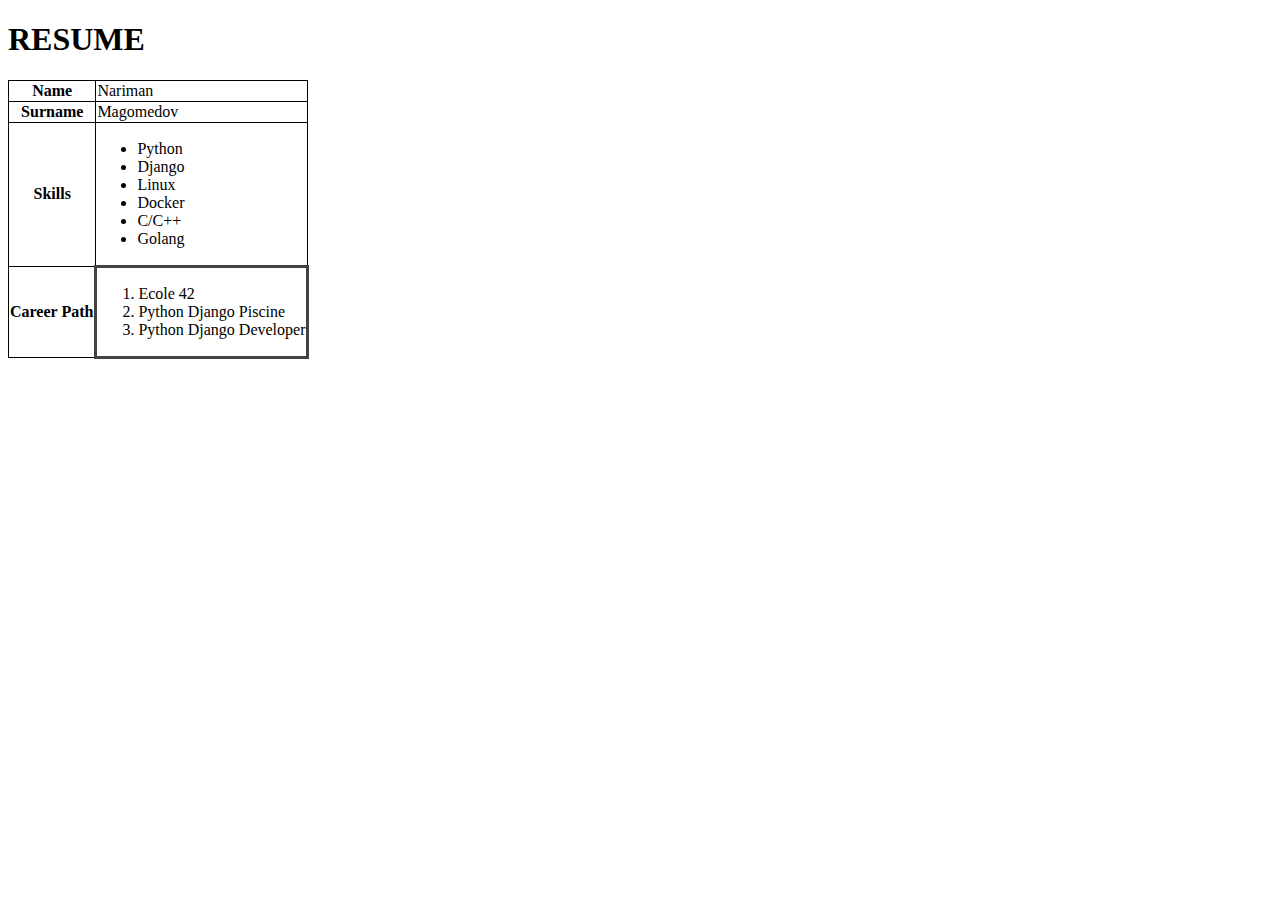
<file: d00/ex01/cv.html>
<!DOCTYPE html>

<html>
    <head>
        <title>CV</title>
    </head>
    <style>
        table, th, td {
            border : 1px solid rgb(0, 0, 0);
            border-collapse: collapse;
        }
    </style>
    <body>
        <h1>RESUME</h1>
        <table>
            <tr>
                <th>Name</th>
                <td>Nariman</td>
            </tr>
            <tr>
                <th>Surname</th>
                <td>Magomedov</td>
            </tr>
            <tr>
                <th>Skills</th>
                <td>
                    <ul>
                        <li>Python</li>
                        <li>Django</li>
                        <li>Linux</li>
                        <li>Docker</li>
                        <li>C/C++</li>
                        <li>Golang</li>
                    </ul>
                </td>
            </tr>
            <tr>
                <th>Career Path</th>
                <td style="border: solid; border-color: #424242">
                    <ol>
                        <li>Ecole 42</li>
                        <li>Python Django Piscine</li>
                        <li>Python Django Developer</li>
                    </ol>
                </td>
            </tr>
        </table>
    </body>
</html>
</file>
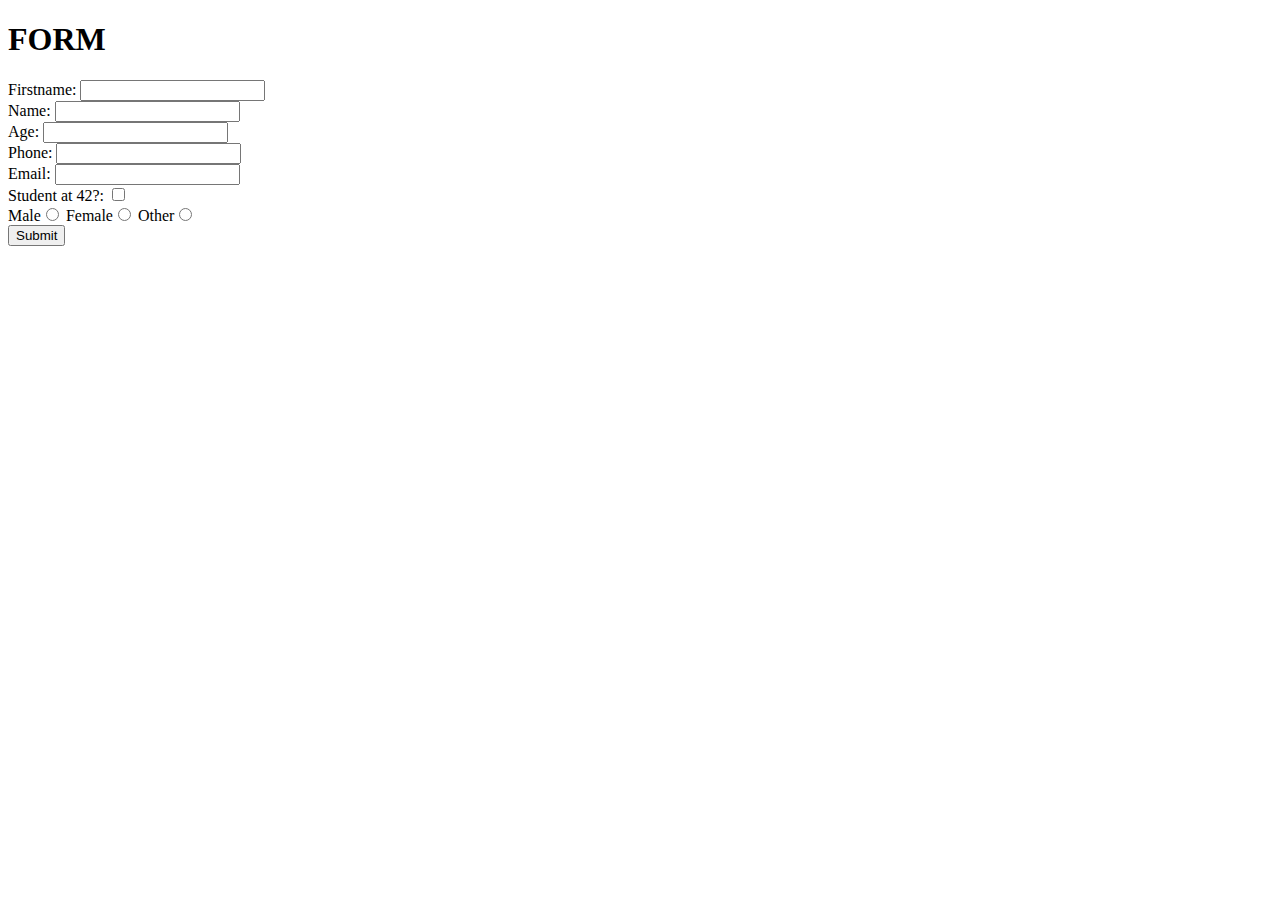
<file: d00/ex02/form.html>
<!DOCTYPE html>
<html>
    <head>
        <title>FORM</title>
        <script src="popup.js"></script>
    </head>
    <body>
        <h1>FORM</h1>
        <form>
            Firstname: <input type="text" id="firstname"><br>
            Name: <input type="text" id="name"><br>
            Age: <input type="number" id="age"><br>
            Phone: <input type="tel" id="phone"><br>
            Email: <input type="email" id="email"><br>
            Student at 42?: <input type="checkbox" id="student"><br>

            Male<input type="radio" id="gender_male" value="Male" name="gender">
            Female<input type="radio" id="gender_female" value="Female" name="gender">
            Other<input type="radio" id="gender_other" value="Other" name="gender"><br>

            <input type="button" onclick="displayFormContents();" value="Submit">
        </form>
    </body>
</html>
</file>
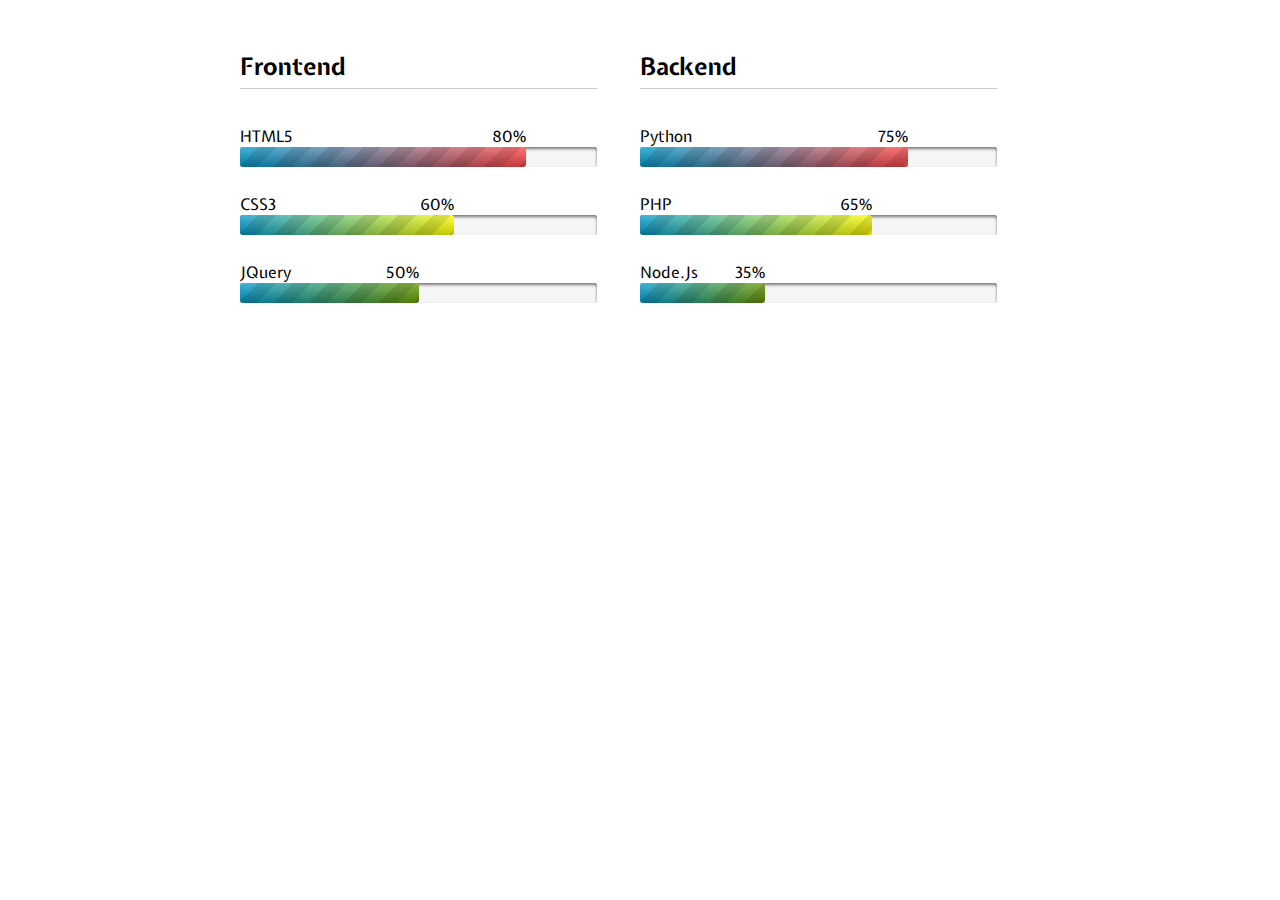
<file: d00/ex03/copy.html>
<!DOCTYPE html>
<html>
    <head>
        <title>COPY</title>
        <link rel="stylesheet" href="style.css">
    </head>
    <body>
        <ul>
            <li>
                <h2>Frontend</h2>
                <p data-value=80 style="width: 80%">HTML5</p>
                <progress class="html5" value="80" max="100"></progress>
                <p data-value=60 style="width: 60%">CSS3</p>
                <progress class="css3" value="60" max="100"></progress>
                <p data-value=50 style="width: 50%">JQuery</p>
                <progress class="jquery" value="50" max="100"></progress>
            </li>
        </ul>
        <ul>
            <li>
                <h2>Backend</h2>
                <p data-value=75 style="width: 75%">Python</p>
                <progress class="python" value="75" max="100"></progress>
                <p data-value=65 style="width: 65%">PHP</p>
                <progress class="css3" value="65" max="100"></progress>
                <p data-value=35 style="width: 35%">Node.Js</p>
                <progress class="jquery" value="35" max="100"></progress>
            </li>
        </ul>
    </body>
</html>
</file>
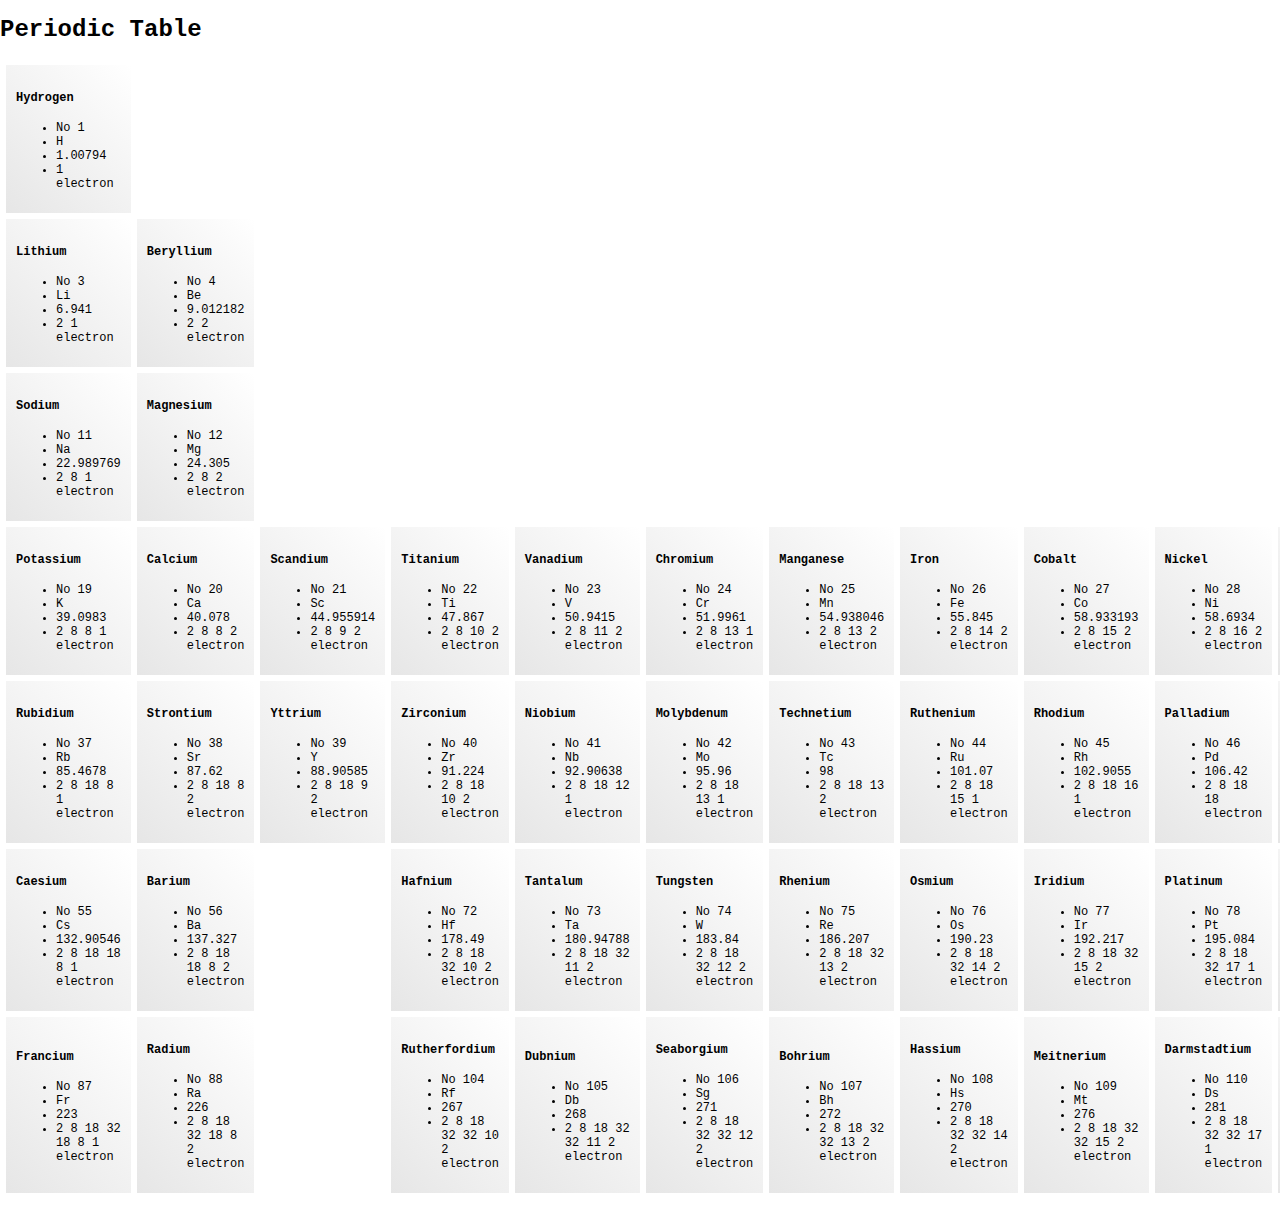
<file: d01/ex07/periodic_table.html>
<!DOCTYPE html>
    <html>
        <head>
            <title>Periodic Table</title>
            <link href="periodic_table.css" rel="stylesheet">
        </head>
        <body>
            <h1>Periodic Table</h1>
            <table>
                <tr>
	<td class="cell">
        <h4>Hydrogen</h4>
        <ul>
            <li>No 1</li>
            <li>H</li>
            <li>1.00794</li>
            <li>1 electron</li>
        </ul>
    </td>
	<td></td>
<td></td>
<td></td>
<td></td>
<td></td>
<td></td>
<td></td>
<td></td>
<td></td>
<td></td>
<td></td>
<td></td>
<td></td>
<td></td>
<td></td>
<td></td>

	<td class="cell">
        <h4>Helium</h4>
        <ul>
            <li>No 2</li>
            <li>He</li>
            <li>4.002602</li>
            <li>2 electron</li>
        </ul>
    </td>
	</tr>
<tr>

	<td class="cell">
        <h4>Lithium</h4>
        <ul>
            <li>No 3</li>
            <li>Li</li>
            <li>6.941</li>
            <li>2 1 electron</li>
        </ul>
    </td>
	
	<td class="cell">
        <h4>Beryllium</h4>
        <ul>
            <li>No 4</li>
            <li>Be</li>
            <li>9.012182</li>
            <li>2 2 electron</li>
        </ul>
    </td>
	<td></td>
<td></td>
<td></td>
<td></td>
<td></td>
<td></td>
<td></td>
<td></td>
<td></td>
<td></td>

	<td class="cell">
        <h4>Boron</h4>
        <ul>
            <li>No 5</li>
            <li>B</li>
            <li>10.811</li>
            <li>2 3 electron</li>
        </ul>
    </td>
	
	<td class="cell">
        <h4>Carbon</h4>
        <ul>
            <li>No 6</li>
            <li>C</li>
            <li>12.0107</li>
            <li>2 4 electron</li>
        </ul>
    </td>
	
	<td class="cell">
        <h4>Nitrogen</h4>
        <ul>
            <li>No 7</li>
            <li>N</li>
            <li>14.0067</li>
            <li>2 5 electron</li>
        </ul>
    </td>
	
	<td class="cell">
        <h4>Oxygen</h4>
        <ul>
            <li>No 8</li>
            <li>O</li>
            <li>15.9994</li>
            <li>2 6 electron</li>
        </ul>
    </td>
	
	<td class="cell">
        <h4>Fluorine</h4>
        <ul>
            <li>No 9</li>
            <li>F</li>
            <li>18.998404</li>
            <li>2 7 electron</li>
        </ul>
    </td>
	
	<td class="cell">
        <h4>Neon</h4>
        <ul>
            <li>No 10</li>
            <li>Ne</li>
            <li>20.1797</li>
            <li>2 8 electron</li>
        </ul>
    </td>
	</tr>
<tr>

	<td class="cell">
        <h4>Sodium</h4>
        <ul>
            <li>No 11</li>
            <li>Na</li>
            <li>22.989769</li>
            <li>2 8 1 electron</li>
        </ul>
    </td>
	
	<td class="cell">
        <h4>Magnesium</h4>
        <ul>
            <li>No 12</li>
            <li>Mg</li>
            <li>24.305</li>
            <li>2 8 2 electron</li>
        </ul>
    </td>
	<td></td>
<td></td>
<td></td>
<td></td>
<td></td>
<td></td>
<td></td>
<td></td>
<td></td>
<td></td>

	<td class="cell">
        <h4>Aluminium</h4>
        <ul>
            <li>No 13</li>
            <li>Al</li>
            <li>26.981539</li>
            <li>2 8 3 electron</li>
        </ul>
    </td>
	
	<td class="cell">
        <h4>Silicon</h4>
        <ul>
            <li>No 14</li>
            <li>Si</li>
            <li>28.0855</li>
            <li>2 8 4 electron</li>
        </ul>
    </td>
	
	<td class="cell">
        <h4>Phosphorus</h4>
        <ul>
            <li>No 15</li>
            <li>P</li>
            <li>30.973763</li>
            <li>2 8 5 electron</li>
        </ul>
    </td>
	
	<td class="cell">
        <h4>Sulfur</h4>
        <ul>
            <li>No 16</li>
            <li>S</li>
            <li>32.065</li>
            <li>2 8 6 electron</li>
        </ul>
    </td>
	
	<td class="cell">
        <h4>Chlorine</h4>
        <ul>
            <li>No 17</li>
            <li>Cl</li>
            <li>35.453</li>
            <li>2 8 7 electron</li>
        </ul>
    </td>
	
	<td class="cell">
        <h4>Argon</h4>
        <ul>
            <li>No 18</li>
            <li>Ar</li>
            <li>39.948</li>
            <li>2 8 8 electron</li>
        </ul>
    </td>
	</tr>
<tr>

	<td class="cell">
        <h4>Potassium</h4>
        <ul>
            <li>No 19</li>
            <li>K</li>
            <li>39.0983</li>
            <li>2 8 8 1 electron</li>
        </ul>
    </td>
	
	<td class="cell">
        <h4>Calcium</h4>
        <ul>
            <li>No 20</li>
            <li>Ca</li>
            <li>40.078</li>
            <li>2 8 8 2 electron</li>
        </ul>
    </td>
	
	<td class="cell">
        <h4>Scandium</h4>
        <ul>
            <li>No 21</li>
            <li>Sc</li>
            <li>44.955914</li>
            <li>2 8 9 2 electron</li>
        </ul>
    </td>
	
	<td class="cell">
        <h4>Titanium</h4>
        <ul>
            <li>No 22</li>
            <li>Ti</li>
            <li>47.867</li>
            <li>2 8 10 2 electron</li>
        </ul>
    </td>
	
	<td class="cell">
        <h4>Vanadium</h4>
        <ul>
            <li>No 23</li>
            <li>V</li>
            <li>50.9415</li>
            <li>2 8 11 2 electron</li>
        </ul>
    </td>
	
	<td class="cell">
        <h4>Chromium</h4>
        <ul>
            <li>No 24</li>
            <li>Cr</li>
            <li>51.9961</li>
            <li>2 8 13 1 electron</li>
        </ul>
    </td>
	
	<td class="cell">
        <h4>Manganese</h4>
        <ul>
            <li>No 25</li>
            <li>Mn</li>
            <li>54.938046</li>
            <li>2 8 13 2 electron</li>
        </ul>
    </td>
	
	<td class="cell">
        <h4>Iron</h4>
        <ul>
            <li>No 26</li>
            <li>Fe</li>
            <li>55.845</li>
            <li>2 8 14 2 electron</li>
        </ul>
    </td>
	
	<td class="cell">
        <h4>Cobalt</h4>
        <ul>
            <li>No 27</li>
            <li>Co</li>
            <li>58.933193</li>
            <li>2 8 15 2 electron</li>
        </ul>
    </td>
	
	<td class="cell">
        <h4>Nickel</h4>
        <ul>
            <li>No 28</li>
            <li>Ni</li>
            <li>58.6934</li>
            <li>2 8 16 2 electron</li>
        </ul>
    </td>
	
	<td class="cell">
        <h4>Copper</h4>
        <ul>
            <li>No 29</li>
            <li>Cu</li>
            <li>63.546</li>
            <li>2 8 18 1 electron</li>
        </ul>
    </td>
	
	<td class="cell">
        <h4>Zinc</h4>
        <ul>
            <li>No 30</li>
            <li>Zn</li>
            <li>65.38</li>
            <li>2 8 18 2 electron</li>
        </ul>
    </td>
	
	<td class="cell">
        <h4>Gallium</h4>
        <ul>
            <li>No 31</li>
            <li>Ga</li>
            <li>69.723</li>
            <li>2 8 18 3 electron</li>
        </ul>
    </td>
	
	<td class="cell">
        <h4>Germanium</h4>
        <ul>
            <li>No 32</li>
            <li>Ge</li>
            <li>72.63</li>
            <li>2 8 18 4 electron</li>
        </ul>
    </td>
	
	<td class="cell">
        <h4>Arsenic</h4>
        <ul>
            <li>No 33</li>
            <li>As</li>
            <li>74.9216</li>
            <li>2 8 18 5 electron</li>
        </ul>
    </td>
	
	<td class="cell">
        <h4>Selenium</h4>
        <ul>
            <li>No 34</li>
            <li>Se</li>
            <li>78.96</li>
            <li>2 8 18 6 electron</li>
        </ul>
    </td>
	
	<td class="cell">
        <h4>Bromine</h4>
        <ul>
            <li>No 35</li>
            <li>Br</li>
            <li>79.904</li>
            <li>2 8 18 7 electron</li>
        </ul>
    </td>
	
	<td class="cell">
        <h4>Krypton</h4>
        <ul>
            <li>No 36</li>
            <li>Kr</li>
            <li>83.798</li>
            <li>2 8 18 8 electron</li>
        </ul>
    </td>
	</tr>
<tr>

	<td class="cell">
        <h4>Rubidium</h4>
        <ul>
            <li>No 37</li>
            <li>Rb</li>
            <li>85.4678</li>
            <li>2 8 18 8 1 electron</li>
        </ul>
    </td>
	
	<td class="cell">
        <h4>Strontium</h4>
        <ul>
            <li>No 38</li>
            <li>Sr</li>
            <li>87.62</li>
            <li>2 8 18 8 2 electron</li>
        </ul>
    </td>
	
	<td class="cell">
        <h4>Yttrium</h4>
        <ul>
            <li>No 39</li>
            <li>Y</li>
            <li>88.90585</li>
            <li>2 8 18 9 2 electron</li>
        </ul>
    </td>
	
	<td class="cell">
        <h4>Zirconium</h4>
        <ul>
            <li>No 40</li>
            <li>Zr</li>
            <li>91.224</li>
            <li>2 8 18 10 2 electron</li>
        </ul>
    </td>
	
	<td class="cell">
        <h4>Niobium</h4>
        <ul>
            <li>No 41</li>
            <li>Nb</li>
            <li>92.90638</li>
            <li>2 8 18 12 1 electron</li>
        </ul>
    </td>
	
	<td class="cell">
        <h4>Molybdenum</h4>
        <ul>
            <li>No 42</li>
            <li>Mo</li>
            <li>95.96</li>
            <li>2 8 18 13 1 electron</li>
        </ul>
    </td>
	
	<td class="cell">
        <h4>Technetium</h4>
        <ul>
            <li>No 43</li>
            <li>Tc</li>
            <li>98</li>
            <li>2 8 18 13 2 electron</li>
        </ul>
    </td>
	
	<td class="cell">
        <h4>Ruthenium</h4>
        <ul>
            <li>No 44</li>
            <li>Ru</li>
            <li>101.07</li>
            <li>2 8 18 15 1 electron</li>
        </ul>
    </td>
	
	<td class="cell">
        <h4>Rhodium</h4>
        <ul>
            <li>No 45</li>
            <li>Rh</li>
            <li>102.9055</li>
            <li>2 8 18 16 1 electron</li>
        </ul>
    </td>
	
	<td class="cell">
        <h4>Palladium</h4>
        <ul>
            <li>No 46</li>
            <li>Pd</li>
            <li>106.42</li>
            <li>2 8 18 18 electron</li>
        </ul>
    </td>
	
	<td class="cell">
        <h4>Silver</h4>
        <ul>
            <li>No 47</li>
            <li>Ag</li>
            <li>107.8682</li>
            <li>2 8 18 18 1 electron</li>
        </ul>
    </td>
	
	<td class="cell">
        <h4>Cadmium</h4>
        <ul>
            <li>No 48</li>
            <li>Cd</li>
            <li>112.411</li>
            <li>2 8 18 18 2 electron</li>
        </ul>
    </td>
	
	<td class="cell">
        <h4>Indium</h4>
        <ul>
            <li>No 49</li>
            <li>In</li>
            <li>114.818</li>
            <li>2 8 18 18 3 electron</li>
        </ul>
    </td>
	
	<td class="cell">
        <h4>Tin</h4>
        <ul>
            <li>No 50</li>
            <li>Sn</li>
            <li>118.71</li>
            <li>2 8 18 18 4 electron</li>
        </ul>
    </td>
	
	<td class="cell">
        <h4>Antimony</h4>
        <ul>
            <li>No 51</li>
            <li>Sb</li>
            <li>121.76</li>
            <li>2 8 18 18 5 electron</li>
        </ul>
    </td>
	
	<td class="cell">
        <h4>Tellurium</h4>
        <ul>
            <li>No 52</li>
            <li>Te</li>
            <li>127.6</li>
            <li>2 8 18 18 6 electron</li>
        </ul>
    </td>
	
	<td class="cell">
        <h4>Iodine</h4>
        <ul>
            <li>No 53</li>
            <li>I</li>
            <li>126.90447</li>
            <li>2 8 18 18 7 electron</li>
        </ul>
    </td>
	
	<td class="cell">
        <h4>Xenon</h4>
        <ul>
            <li>No 54</li>
            <li>Xe</li>
            <li>131.293</li>
            <li>2 8 18 18 8 electron</li>
        </ul>
    </td>
	</tr>
<tr>

	<td class="cell">
        <h4>Caesium</h4>
        <ul>
            <li>No 55</li>
            <li>Cs</li>
            <li>132.90546</li>
            <li>2 8 18 18 8 1 electron</li>
        </ul>
    </td>
	
	<td class="cell">
        <h4>Barium</h4>
        <ul>
            <li>No 56</li>
            <li>Ba</li>
            <li>137.327</li>
            <li>2 8 18 18 8 2 electron</li>
        </ul>
    </td>
	<td></td>

	<td class="cell">
        <h4>Hafnium</h4>
        <ul>
            <li>No 72</li>
            <li>Hf</li>
            <li>178.49</li>
            <li>2 8 18 32 10 2 electron</li>
        </ul>
    </td>
	
	<td class="cell">
        <h4>Tantalum</h4>
        <ul>
            <li>No 73</li>
            <li>Ta</li>
            <li>180.94788</li>
            <li>2 8 18 32 11 2 electron</li>
        </ul>
    </td>
	
	<td class="cell">
        <h4>Tungsten</h4>
        <ul>
            <li>No 74</li>
            <li>W</li>
            <li>183.84</li>
            <li>2 8 18 32 12 2 electron</li>
        </ul>
    </td>
	
	<td class="cell">
        <h4>Rhenium</h4>
        <ul>
            <li>No 75</li>
            <li>Re</li>
            <li>186.207</li>
            <li>2 8 18 32 13 2 electron</li>
        </ul>
    </td>
	
	<td class="cell">
        <h4>Osmium</h4>
        <ul>
            <li>No 76</li>
            <li>Os</li>
            <li>190.23</li>
            <li>2 8 18 32 14 2 electron</li>
        </ul>
    </td>
	
	<td class="cell">
        <h4>Iridium</h4>
        <ul>
            <li>No 77</li>
            <li>Ir</li>
            <li>192.217</li>
            <li>2 8 18 32 15 2 electron</li>
        </ul>
    </td>
	
	<td class="cell">
        <h4>Platinum</h4>
        <ul>
            <li>No 78</li>
            <li>Pt</li>
            <li>195.084</li>
            <li>2 8 18 32 17 1 electron</li>
        </ul>
    </td>
	
	<td class="cell">
        <h4>Gold</h4>
        <ul>
            <li>No 79</li>
            <li>Au</li>
            <li>196.96657</li>
            <li>2 8 18 32 18 1 electron</li>
        </ul>
    </td>
	
	<td class="cell">
        <h4>Mercury</h4>
        <ul>
            <li>No 80</li>
            <li>Hg</li>
            <li>200.59</li>
            <li>2 8 18 32 18 2 electron</li>
        </ul>
    </td>
	
	<td class="cell">
        <h4>Thallium</h4>
        <ul>
            <li>No 81</li>
            <li>Tl</li>
            <li>204.3833</li>
            <li>2 8 18 32 18 3 electron</li>
        </ul>
    </td>
	
	<td class="cell">
        <h4>Lead</h4>
        <ul>
            <li>No 82</li>
            <li>Pb</li>
            <li>207.2</li>
            <li>2 8 18 32 18 4 electron</li>
        </ul>
    </td>
	
	<td class="cell">
        <h4>Bismuth</h4>
        <ul>
            <li>No 83</li>
            <li>Bi</li>
            <li>208.9804</li>
            <li>2 8 18 32 18 5 electron</li>
        </ul>
    </td>
	
	<td class="cell">
        <h4>Polonium</h4>
        <ul>
            <li>No 84</li>
            <li>Po</li>
            <li>209</li>
            <li>2 8 18 32 18 6 electron</li>
        </ul>
    </td>
	
	<td class="cell">
        <h4>Astatine</h4>
        <ul>
            <li>No 85</li>
            <li>At</li>
            <li>210</li>
            <li>2 8 18 32 18 7 electron</li>
        </ul>
    </td>
	
	<td class="cell">
        <h4>Radon</h4>
        <ul>
            <li>No 86</li>
            <li>Rn</li>
            <li>222</li>
            <li>2 8 18 32 18 8 electron</li>
        </ul>
    </td>
	</tr>
<tr>

	<td class="cell">
        <h4>Francium</h4>
        <ul>
            <li>No 87</li>
            <li>Fr</li>
            <li>223</li>
            <li>2 8 18 32 18 8 1 electron</li>
        </ul>
    </td>
	
	<td class="cell">
        <h4>Radium</h4>
        <ul>
            <li>No 88</li>
            <li>Ra</li>
            <li>226</li>
            <li>2 8 18 32 18 8 2 electron</li>
        </ul>
    </td>
	<td></td>

	<td class="cell">
        <h4>Rutherfordium</h4>
        <ul>
            <li>No 104</li>
            <li>Rf</li>
            <li>267</li>
            <li>2 8 18 32 32 10 2 electron</li>
        </ul>
    </td>
	
	<td class="cell">
        <h4>Dubnium</h4>
        <ul>
            <li>No 105</li>
            <li>Db</li>
            <li>268</li>
            <li>2 8 18 32 32 11 2 electron</li>
        </ul>
    </td>
	
	<td class="cell">
        <h4>Seaborgium</h4>
        <ul>
            <li>No 106</li>
            <li>Sg</li>
            <li>271</li>
            <li>2 8 18 32 32 12 2 electron</li>
        </ul>
    </td>
	
	<td class="cell">
        <h4>Bohrium</h4>
        <ul>
            <li>No 107</li>
            <li>Bh</li>
            <li>272</li>
            <li>2 8 18 32 32 13 2 electron</li>
        </ul>
    </td>
	
	<td class="cell">
        <h4>Hassium</h4>
        <ul>
            <li>No 108</li>
            <li>Hs</li>
            <li>270</li>
            <li>2 8 18 32 32 14 2 electron</li>
        </ul>
    </td>
	
	<td class="cell">
        <h4>Meitnerium</h4>
        <ul>
            <li>No 109</li>
            <li>Mt</li>
            <li>276</li>
            <li>2 8 18 32 32 15 2 electron</li>
        </ul>
    </td>
	
	<td class="cell">
        <h4>Darmstadtium</h4>
        <ul>
            <li>No 110</li>
            <li>Ds</li>
            <li>281</li>
            <li>2 8 18 32 32 17 1 electron</li>
        </ul>
    </td>
	
	<td class="cell">
        <h4>Roentgenium</h4>
        <ul>
            <li>No 111</li>
            <li>Rg</li>
            <li>280</li>
            <li>2 8 18 32 32 18 1 electron</li>
        </ul>
    </td>
	
	<td class="cell">
        <h4>Copernicium</h4>
        <ul>
            <li>No 112</li>
            <li>Cn</li>
            <li>285</li>
            <li>2 8 18 32 32 18 2 electron</li>
        </ul>
    </td>
	
	<td class="cell">
        <h4>Ununtrium</h4>
        <ul>
            <li>No 113</li>
            <li>Uut</li>
            <li>284</li>
            <li>2 8 18 32 32 18 3 electron</li>
        </ul>
    </td>
	
	<td class="cell">
        <h4>Flerovium</h4>
        <ul>
            <li>No 114</li>
            <li>Fl</li>
            <li>289</li>
            <li>2 8 18 32 32 18 4 electron</li>
        </ul>
    </td>
	
	<td class="cell">
        <h4>Ununpentium</h4>
        <ul>
            <li>No 115</li>
            <li>Uup</li>
            <li>288</li>
            <li>2 8 18 32 32 18 5 electron</li>
        </ul>
    </td>
	
	<td class="cell">
        <h4>Livermorium</h4>
        <ul>
            <li>No 116</li>
            <li>Lv</li>
            <li>293</li>
            <li>2 8 18 32 32 18 6 electron</li>
        </ul>
    </td>
	
	<td class="cell">
        <h4>Ununseptium</h4>
        <ul>
            <li>No 117</li>
            <li>Uus</li>
            <li>294</li>
            <li>2 8 18 32 32 18 7 electron</li>
        </ul>
    </td>
	
	<td class="cell">
        <h4>Ununoctium</h4>
        <ul>
            <li>No 118</li>
            <li>Uuo</li>
            <li>294</li>
            <li>2 8 18 32 32 18 8 electron</li>
        </ul>
    </td>
	</tr>
<tr>
</tr>

            </table>
        </body>
    </html>
</file>
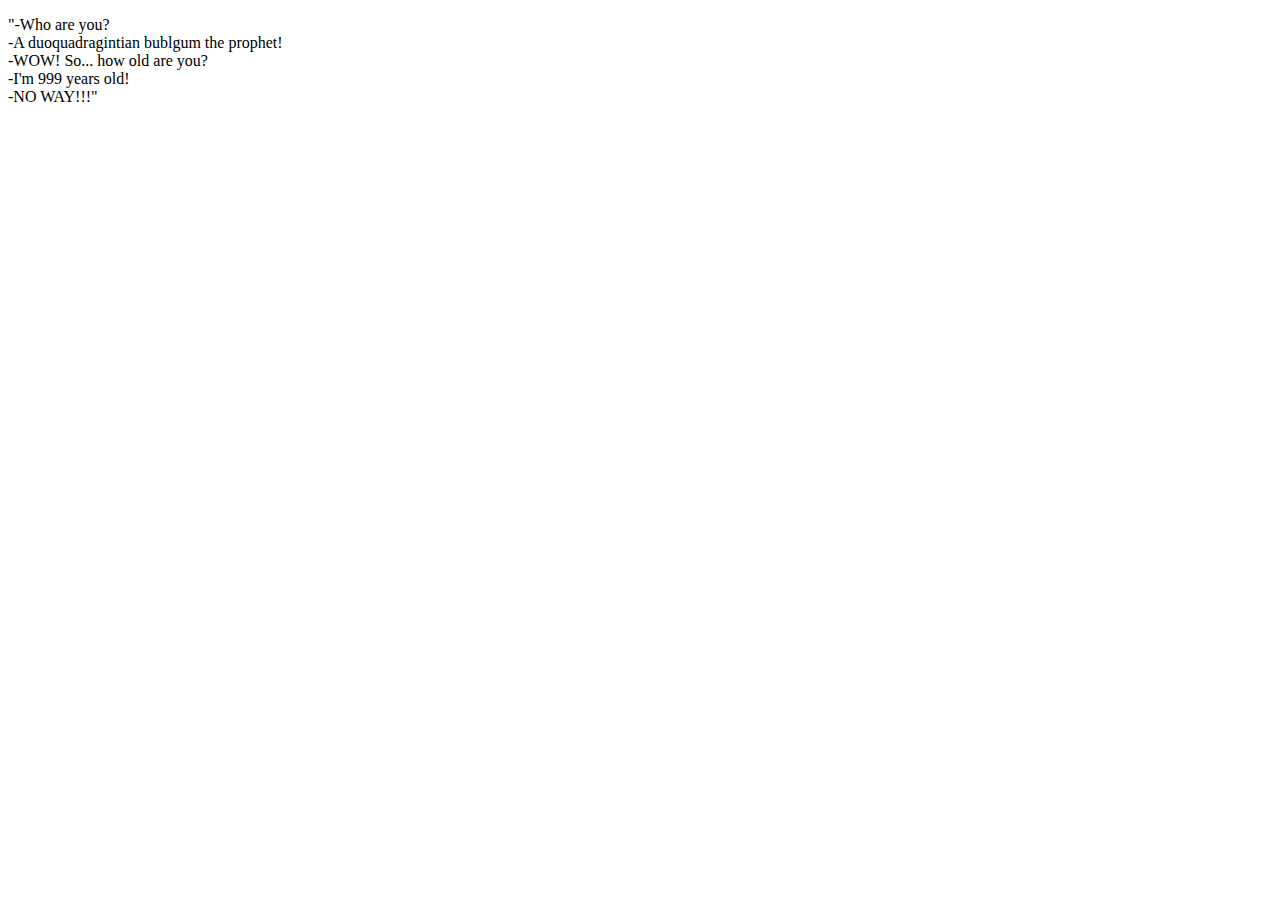
<file: d02/ex00/myCV.html>
<!DOCTYPE html>
    <html lang="en">
        <head>
            <title>myCV</title>
        </head>
        <body>
            <p>"-Who are you?<br>
-A duoquadragintian bublgum the prophet!<br>
-WOW! So... how old are you?<br>
-I'm 999 years old!<br>
-NO WAY!!!"</p>
        </body>
    </html>
</file>
<file: d01/ex07/periodic_table.css>
html {
        box-sizing: border-box;
        font-size: 12px;
    }

    body {
        font-family: "Roboto Mono", monospace;
        margin: 0;
        background-color: var(--background-color);
        color: var(--base-text-color);
    }

    table {
        border-spacing: 0.5rem;
    }

    .cell {
        border: 0px solid rgb(255, 255, 255);
        padding:10px;
        background: linear-gradient(225deg, #ffffff, #e6e6e6);
        box-shadow: -5px 5px 10px1 #999999,
                    5px -5px 10px #ffffff;
    }

    .cell:hover {
        background: linear-gradient(225deg, #e6e6e6, #ffffff);
        box-shadow: -5px 5px 10px #999999,
                    5px -5px 10px #ffffff;
    }
</file>
<file: d00/ex03/style.css>
@import url(http://fonts.googleapis.com/css?family=Expletus+Sans);

/* Basic resets */

* {
	margin:0; padding:0;
	box-sizing: border-box;
}

body {
margin: 50px auto 0;
max-width: 800px;

font-family: "Expletus Sans", sans-serif;
}

li {

	width: 50%;
	float: left;
	list-style-type: none;

	padding-right: 5.3333333%;
}

li:nth-child(even) { margin-bottom: 5em;}

h2 {
	margin: 0 0 1.5em;
	border-bottom: 1px solid #ccc;

	padding: 0 0 .25em;
}

/* Styling an indeterminate progress bar */

progress:not(value) {
	/* Add your styles here. As part of this walkthrough we will focus only on determinate progress bars. */
}

/* Styling the determinate progress element */

progress[value] {
	/* Get rid of the default appearance */
	appearance: none;

	/* This unfortunately leaves a trail of border behind in Firefox and Opera. We can remove that by setting the border to none. */
	border: none;

	/* Add dimensions */
	width: 100%; height: 20px;

	/* Although firefox doesn't provide any additional pseudo class to style the progress element container, any style applied here works on the container. */
	  background-color: whiteSmoke;
	  border-radius: 3px;
	  box-shadow: 0 2px 3px rgba(0,0,0,.5) inset;

	/* Of all IE, only IE10 supports progress element that too partially. It only allows to change the background-color of the progress value using the 'color' attribute. */
	color: royalblue;

	position: relative;
	margin: 0 0 1.5em;
}

/*
Webkit browsers provide two pseudo classes that can be use to style HTML5 progress element.
-webkit-progress-bar -> To style the progress element container
-webkit-progress-value -> To style the progress element value.
*/

progress[value]::-webkit-progress-bar {
	background-color: whiteSmoke;
	border-radius: 3px;
	box-shadow: 0 2px 3px rgba(0,0,0,.5) inset;
}

progress[value]::-webkit-progress-value {
	position: relative;

	background-size: 35px 20px, 100% 100%, 100% 100%;
	border-radius:3px;

	/* Let's animate this */
	animation: animate-stripes 5s linear infinite;
}

@keyframes animate-stripes { 100% { background-position: -100px 0; } }

/* Let's spice up things little bit by using pseudo elements. */

progress[value]::-webkit-progress-value:after {
	/* Only webkit/blink browsers understand pseudo elements on pseudo classes. A rare phenomenon! */
	content: '';
	position: absolute;

	width:5px; height:5px;
	top:7px; right:7px;

	background-color: white;
	border-radius: 100%;
}

/* Firefox provides a single pseudo class to style the progress element value and not for container. -moz-progress-bar */

progress[value]::-moz-progress-bar {
	/* Gradient background with Stripes */
	background-image:
	-moz-linear-gradient( 135deg,
													 transparent,
													 transparent 33%,
													 rgba(0,0,0,.1) 33%,
													 rgba(0,0,0,.1) 66%,
													 transparent 66%),
    -moz-linear-gradient( top,
														rgba(255, 255, 255, .25),
														rgba(0,0,0,.2)),
     -moz-linear-gradient( left, #09c, #f44);

	background-size: 35px 20px, 100% 100%, 100% 100%;
	border-radius:3px;

	/* Firefox doesn't support CSS3 keyframe animations on progress element. Hence, we did not include animate-stripes in this code block */
}

/* Fallback technique styles */
.progress-bar {
	background-color: whiteSmoke;
	border-radius: 3px;
	box-shadow: 0 2px 3px rgba(0,0,0,.5) inset;

	/* Dimensions should be similar to the parent progress element. */
	width: 100%; height:20px;
}

.progress-bar span {
	background-color: royalblue;
	border-radius: 3px;

	display: block;
	text-indent: -9999px;
}

p[data-value] {

  position: relative;
}

/* The percentage will automatically fall in place as soon as we make the width fluid. Now making widths fluid. */

p[data-value]:after {
	content: attr(data-value) '%';
	position: absolute; right:0;
}





.html5::-webkit-progress-value,
.python::-webkit-progress-value  {
	/* Gradient background with Stripes */
	background-image:
	-webkit-linear-gradient( 135deg,
													 transparent,
													 transparent 33%,
													 rgba(0,0,0,.1) 33%,
													 rgba(0,0,0,.1) 66%,
													 transparent 66%),
    -webkit-linear-gradient( top,
														rgba(255, 255, 255, .25),
														rgba(0,0,0,.2)),
     -webkit-linear-gradient( left, #09c, #f44);
}

.css3::-webkit-progress-value,
.php::-webkit-progress-value
{
	/* Gradient background with Stripes */
	background-image:
	-webkit-linear-gradient( 135deg,
													 transparent,
													 transparent 33%,
													 rgba(0,0,0,.1) 33%,
													 rgba(0,0,0,.1) 66%,
													 transparent 66%),
    -webkit-linear-gradient( top,
														rgba(255, 255, 255, .25),
														rgba(0,0,0,.2)),
     -webkit-linear-gradient( left, #09c, #ff0);
}

.jquery::-webkit-progress-value,
.node-js::-webkit-progress-value
{
	/* Gradient background with Stripes */
	background-image:
	-webkit-linear-gradient( 135deg,
													 transparent,
													 transparent 33%,
													 rgba(0,0,0,.1) 33%,
													 rgba(0,0,0,.1) 66%,
													 transparent 66%),
    -webkit-linear-gradient( top,
														rgba(255, 255, 255, .25),
														rgba(0,0,0,.2)),
     -webkit-linear-gradient( left, #09c, #690);
}

/* Similarly, for Mozillaa. Unfortunately combining the styles for different browsers will break every other browser. Hence, we need a separate block. */

.html5::-moz-progress-bar,
.php::-moz-progress-bar {
	/* Gradient background with Stripes */
	background-image:
	-moz-linear-gradient( 135deg,
													 transparent,
													 transparent 33%,
													 rgba(0,0,0,.1) 33%,
													 rgba(0,0,0,.1) 66%,
													 transparent 66%),
    -moz-linear-gradient( top,
														rgba(255, 255, 255, .25),
														rgba(0,0,0,.2)),
     -moz-linear-gradient( left, #09c, #f44);
}

.css3::-moz-progress-bar,
.php::-moz-progress-bar {
{
	/* Gradient background with Stripes */
	background-image:
	-moz-linear-gradient( 135deg,
													 transparent,
													 transparent 33%,
													 rgba(0,0,0,.1) 33%,
													 rgba(0,0,0,.1) 66%,
													 transparent 66%),
    -moz-linear-gradient( top,
														rgba(255, 255, 255, .25),
														rgba(0,0,0,.2)),
     -moz-linear-gradient( left, #09c, #ff0);
}

.jquery::-moz-progress-bar,
.node-js::-moz-progress-bar {
	/* Gradient background with Stripes */
	background-image:
	-moz-linear-gradient( 135deg,
													 transparent,
													 transparent 33%,
													 rgba(0,0,0,.1) 33%,
													 rgba(0,0,0,.1) 66%,
													 transparent 66%),
    -moz-linear-gradient( top,
														rgba(255, 255, 255, .25),
														rgba(0,0,0,.2)),
     -moz-linear-gradient( left, #09c, #690);
}

/* Now we are good to duplicate html code for other skills and then add the css code for the new skill based on data-skill */


/* THE END */
</file>
